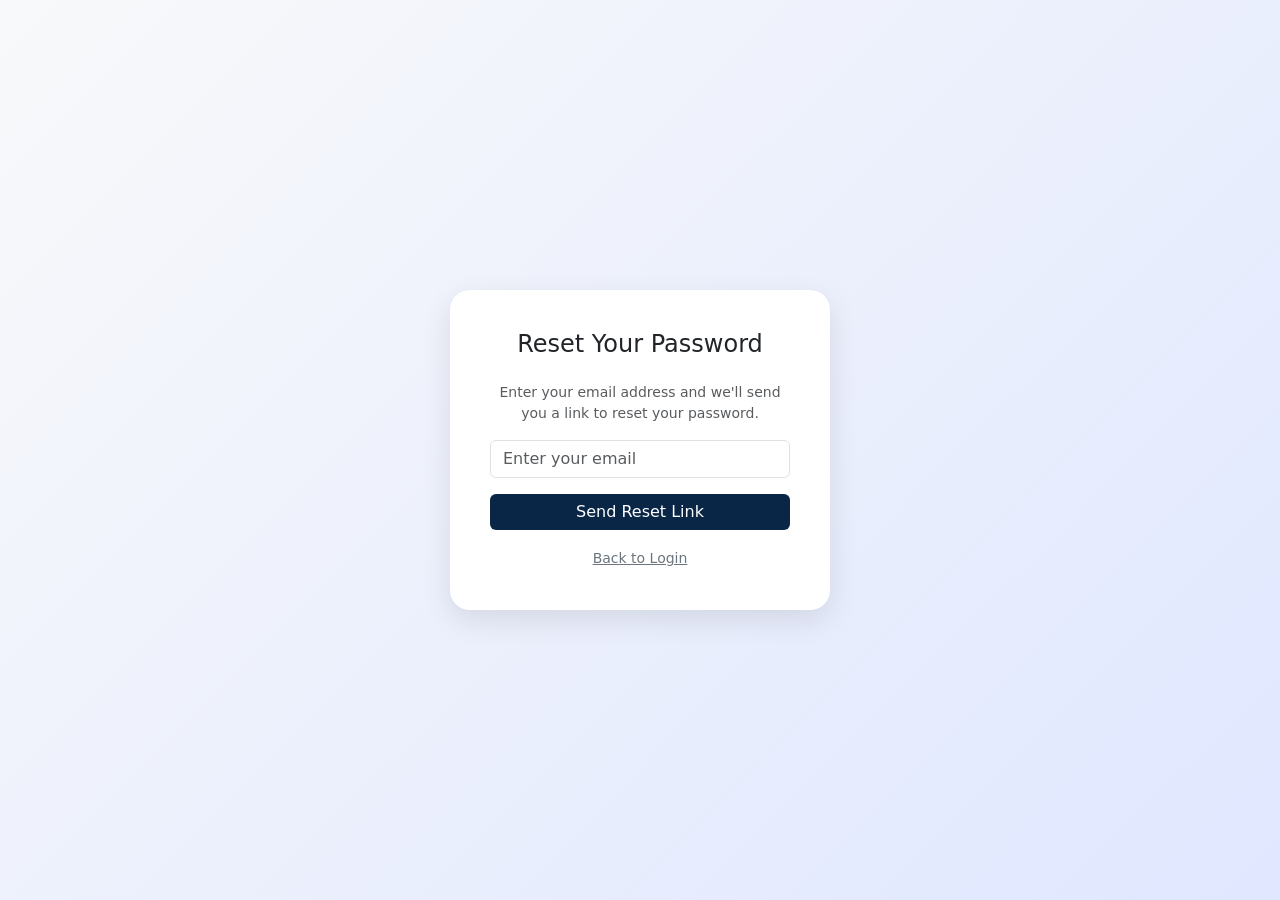
<file: app/templates/forgot_password.html>
<!DOCTYPE html>
<html>
<head>
    <title>Reset Password | PulseAI</title>
    <link rel="stylesheet" href="https://cdn.jsdelivr.net/npm/bootstrap@5.3.0/dist/css/bootstrap.min.css">
    <style>
        body { background: linear-gradient(135deg, #f8f9fa, #e0e7ff); height: 100vh; }
        .reset-card { border-radius: 20px; background: white; padding: 40px; box-shadow: 0 10px 30px rgba(0,0,0,0.1); }
        .btn-primary { background-color: #0A2647; border: none; }
    </style>
</head>
<body class="d-flex align-items-center">
    <div class="container">
        <div class="row justify-content-center">
            <div class="col-md-4 reset-card">
                <h4 class="text-center mb-4">Reset Your Password</h4>
                <p class="text-muted text-center small">Enter your email address and we'll send you a link to reset your password.</p>
                
                <form method="POST">
                    <div class="mb-3">
                        <input type="email" name="email" class="form-control" placeholder="Enter your email" required>
                    </div>
                    <button type="submit" class="btn btn-primary w-100">Send Reset Link</button>
                </form>
                <div class="text-center mt-3">
                    <a href="{{ url_for('login') }}" class="text-secondary small">Back to Login</a>
                </div>
            </div>
        </div>
    </div>
</body>
</html>
</file>
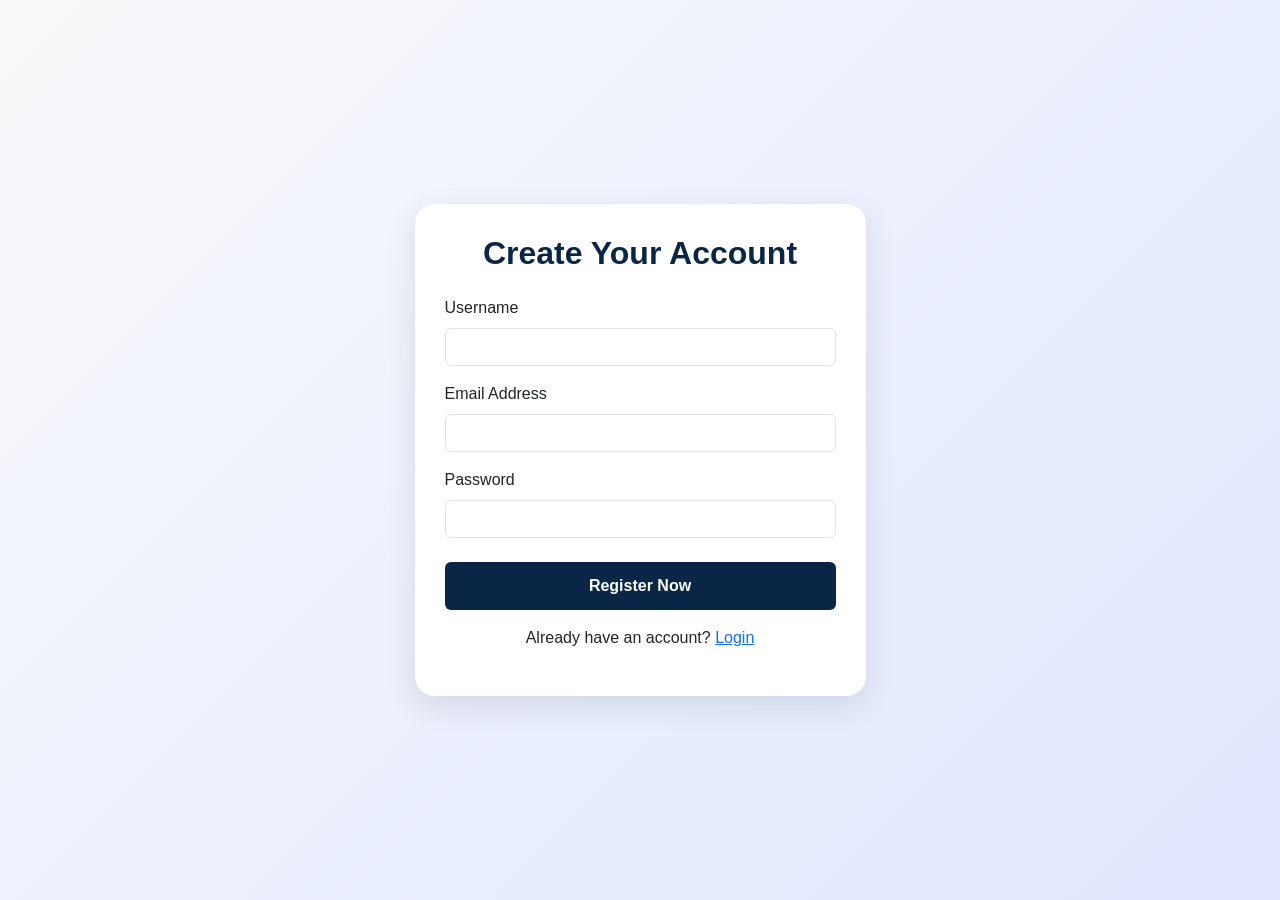
<file: app/templates/signup.html>
<!DOCTYPE html>
<html>
<head>
    <title>Register | PulseAI</title>
    <link rel="stylesheet" href="https://cdn.jsdelivr.net/npm/bootstrap@5.3.0/dist/css/bootstrap.min.css">
    <style>
        body { background: linear-gradient(135deg, #f8f9fa, #e0e7ff); height: 100vh; font-family: 'Segoe UI', sans-serif; }
        .card { border: none; border-radius: 20px; box-shadow: 0 10px 30px rgba(0,0,0,0.1); padding: 30px; }
        .btn-primary { background-color: #0A2647; border: none; padding: 12px; font-weight: bold; }
        .btn-primary:hover { background-color: #2C74B3; }
        .brand-text { color: #0A2647; font-weight: bold; }
    </style>
</head>
<body class="d-flex align-items-center">
    <div class="container">
        <div class="row justify-content-center">
            <div class="col-md-5">
                <div class="card">
                    <h2 class="text-center mb-4 brand-text">Create Your Account</h2>
                    <form method="POST">
                        <div class="mb-3">
                            <label class="form-label">Username</label>
                            <input type="text" name="username" class="form-control" required>
                        </div>
                        <div class="mb-3">
                            <label class="form-label">Email Address</label>
                            <input type="email" name="email" class="form-control" required>
                        </div>
                        <div class="mb-3">
                            <label class="form-label">Password</label>
                            <input type="password" name="password" class="form-control" required>
                        </div>
                        <button type="submit" class="btn btn-primary w-100 mt-2">Register Now</button>
                    </form>
                    <p class="text-center mt-3">Already have an account? <a href="{{ url_for('login') }}">Login</a></p>
                </div>
            </div>
        </div>
    </div>
</body>
</html>
</file>
